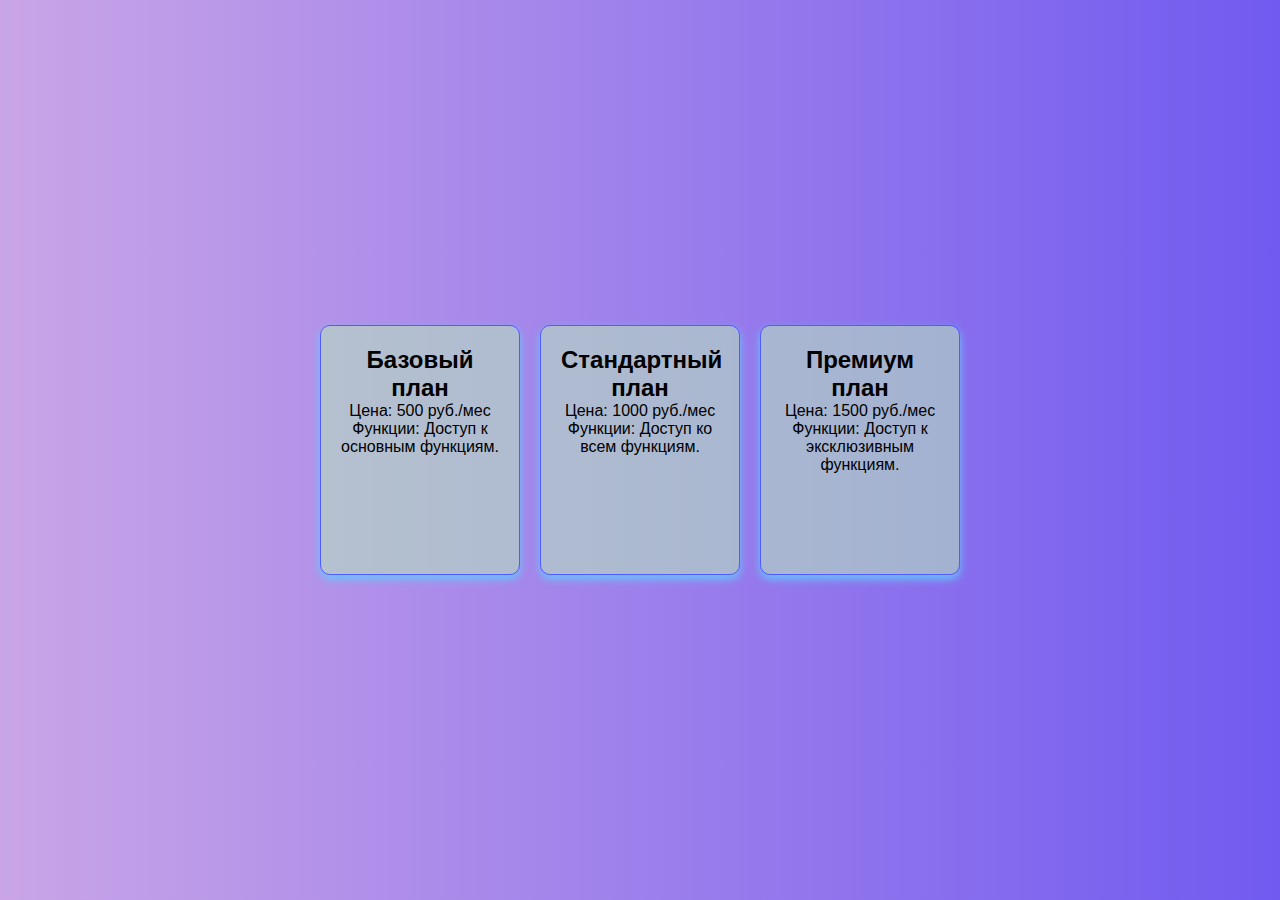
<file: dz5/index.html>
<!DOCTYPE html>
<html lang="ru">
<head>
    <meta charset="UTF-8">
    <meta name="viewport" content="width=device-width, initial-scale=1.0">
    <title>Выбор плана подписки</title>
    <link rel="stylesheet" href="style.css">
</head>
<body>
    <div class="container">
        <div class="subscription-plan basic">
            <h2>Базовый план</h2>
            <p1>Цена: 500 руб./мес</p1>
            <p>Функции: Доступ к основным функциям.</p>
        </div>
        <div class="subscription-plan standard">
            <h2>Стандартный план</h2>
            <p1>Цена: 1000 руб./мес</p1>
            <p>Функции: Доступ ко всем функциям.</p>
        </div>
        <div class="subscription-plan premium">
            <h2>Премиум план</h2>
            <p1>Цена: 1500 руб./мес</p1>
            <p>Функции: Доступ к эксклюзивным функциям.</p>
        </div>
    </div>
</body>
</html>
</file>
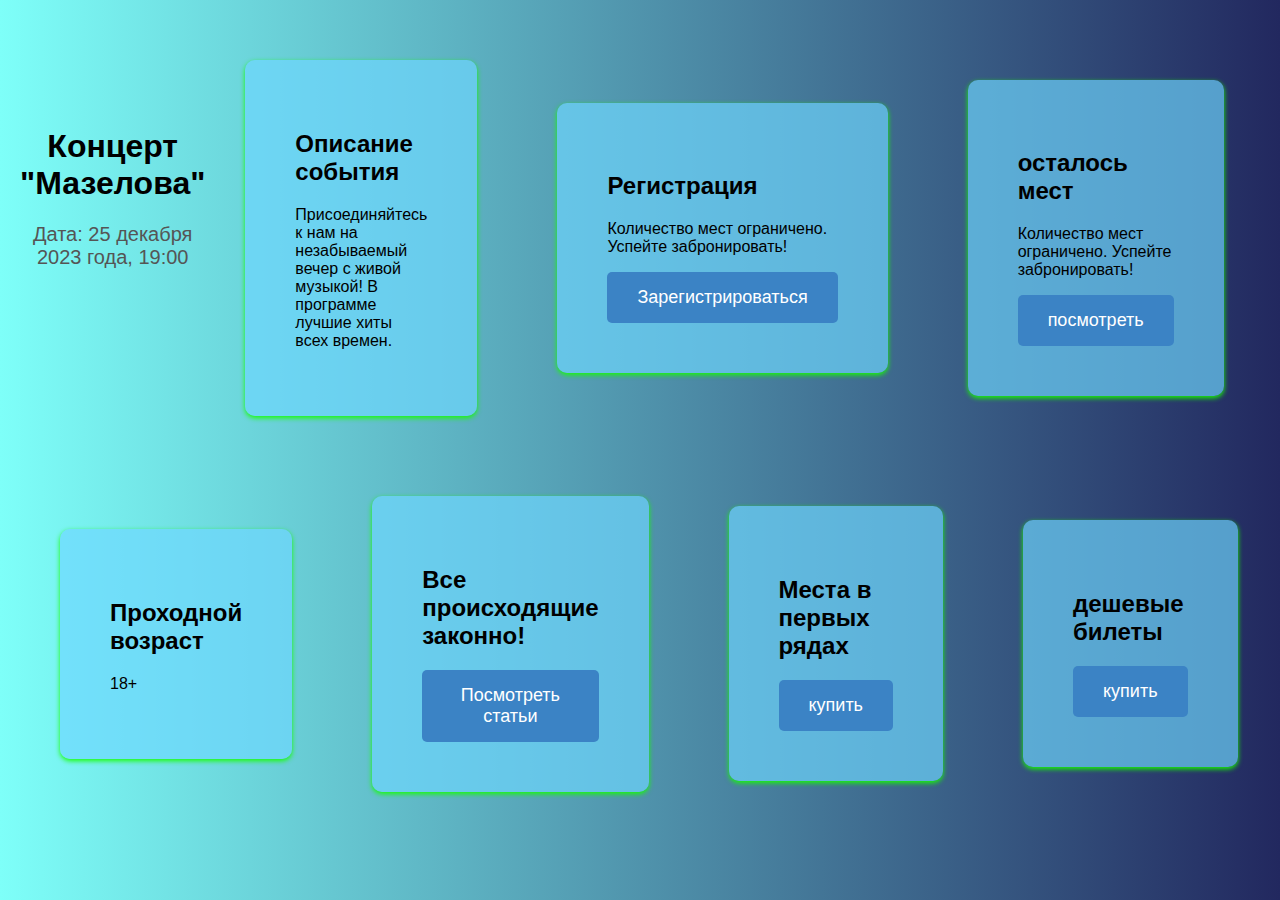
<file: dz6/index.html>
<!DOCTYPE html>
<html lang="ru">
<head>
    <meta charset="UTF-8">
    <meta name="viewport" content="width=device-width, initial-scale=1.0">
    <title>Информация о событии</title>
    <link rel="stylesheet" href="style.css">
</head>
<body>
    <div class="container">
        <header class="header">
            <h1>Концерт "Мазелова"</h1>
            <p class="date-time">Дата: 25 декабря 2023 года, 19:00</p>
        </header>
        <section class="description">
            <h2>Описание события</h2>
            <p>Присоединяйтесь к нам на незабываемый вечер с живой музыкой! В программе лучшие хиты всех времен.</p>
        </section>
        <section class="registration">
            <h2>Регистрация</h2>
            <p>Количество мест ограничено. Успейте забронировать!</p>
            <button class="register-button">Зарегистрироваться</button>
        </section>
        <section class="registration">
            <h2>осталось мест</h2>
            <p>Количество мест ограничено. Успейте забронировать!</p>
            <button class="register-button">посмотреть
            </button>
        </section>
        <section class="registration">
            <h2>VIP места</h2>
            <p>Количество мест ограничено.</p>
            <button class="register-button">купить
            </button>
        </section>
        
        
        
    </div>
    <div class="container">
        <header class="header">
            <h1>                    </h1>
            <p class="date-time"></p>
        </header>
        <section class="description">
            <h2>Проходной возраст</h2>
            <p>18+</p>
        </section>
        <section class="registration">
            <h2>Все происходящие законно!</h2>
            <p></p>
            <button class="register-button">Посмотреть статьи</button>
        </section>
        <section class="registration">
            <h2>Места в первых рядах</h2>
            <p></p>
            <button class="register-button">купить
            </button>
        </section>
        <section class="registration">
            <h2>дешевые билеты</h2>
            <p></p>
            <button class="register-button">купить
            </button>
        </section>
        
        
        
    </div>
</body>
</html>
</file>
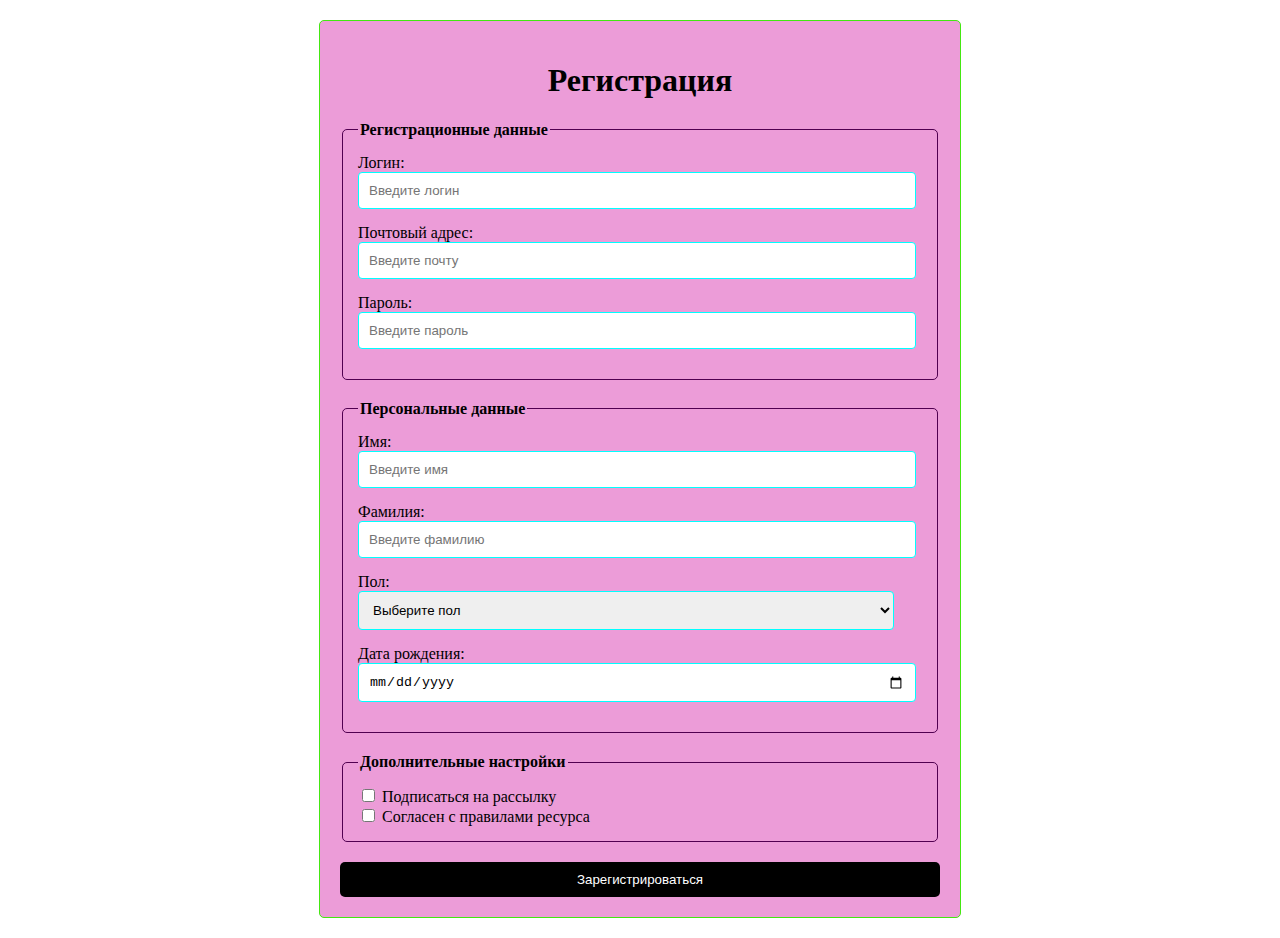
<file: dz8-3/index.html>
<!DOCTYPE html>
<html lang="ru">
<head>
    <meta charset="UTF-8">
    <meta name="viewport" content="width=device-width, initial-scale=1.0">
    <title>Форма регистрации</title>
    <link rel="stylesheet" href="style.css">
</head>
<body>
    <div class="container">
        <h1>Регистрация</h1>
        <form action="#" method="post">
            <fieldset>
                <legend>Регистрационные данные</legend>
                <label for="username">Логин:</label>
                <input type="text" id="username" name="username" required placeholder="Введите логин">

                <label for="email">Почтовый адрес:</label>
                <input type="email" id="email" name="email" required placeholder="Введите почту">

                <label for="password">Пароль:</label>
                <input type="password" id="password" name="password" required placeholder="Введите пароль">
            </fieldset>

            <fieldset>
                <legend>Персональные данные</legend>
                <label for="first-name">Имя:</label>
                <input type="text" id="first-name" name="first-name" required placeholder="Введите имя">

                <label for="last-name">Фамилия:</label>
                <input type="text" id="last-name" name="last-name" required placeholder="Введите фамилию">

                <label for="gender">Пол:</label>
                <select id="gender" name="gender" required>
                    <option value="">Выберите пол</option>
                    <option value="male">Мужской</option>
                    <option value="female">Женский</option>
                    <option value="other">Другой</option>
                </select>

                <label for="dob">Дата рождения:</label>
                <input type="date" id="dob" name="dob" required>
            </fieldset>

            <fieldset>
                <legend>Дополнительные настройки</legend>
                <label>
                    <input type="checkbox" name="newsletter"> Подписаться на рассылку
                </label>
                <br>
                <label>
                    <input type="checkbox" name="terms" required> Согласен с правилами ресурса
                </label>
            </fieldset>

            <button type="submit">Зарегистрироваться</button>
        </form>
    </div>
</body>
</html>
</file>
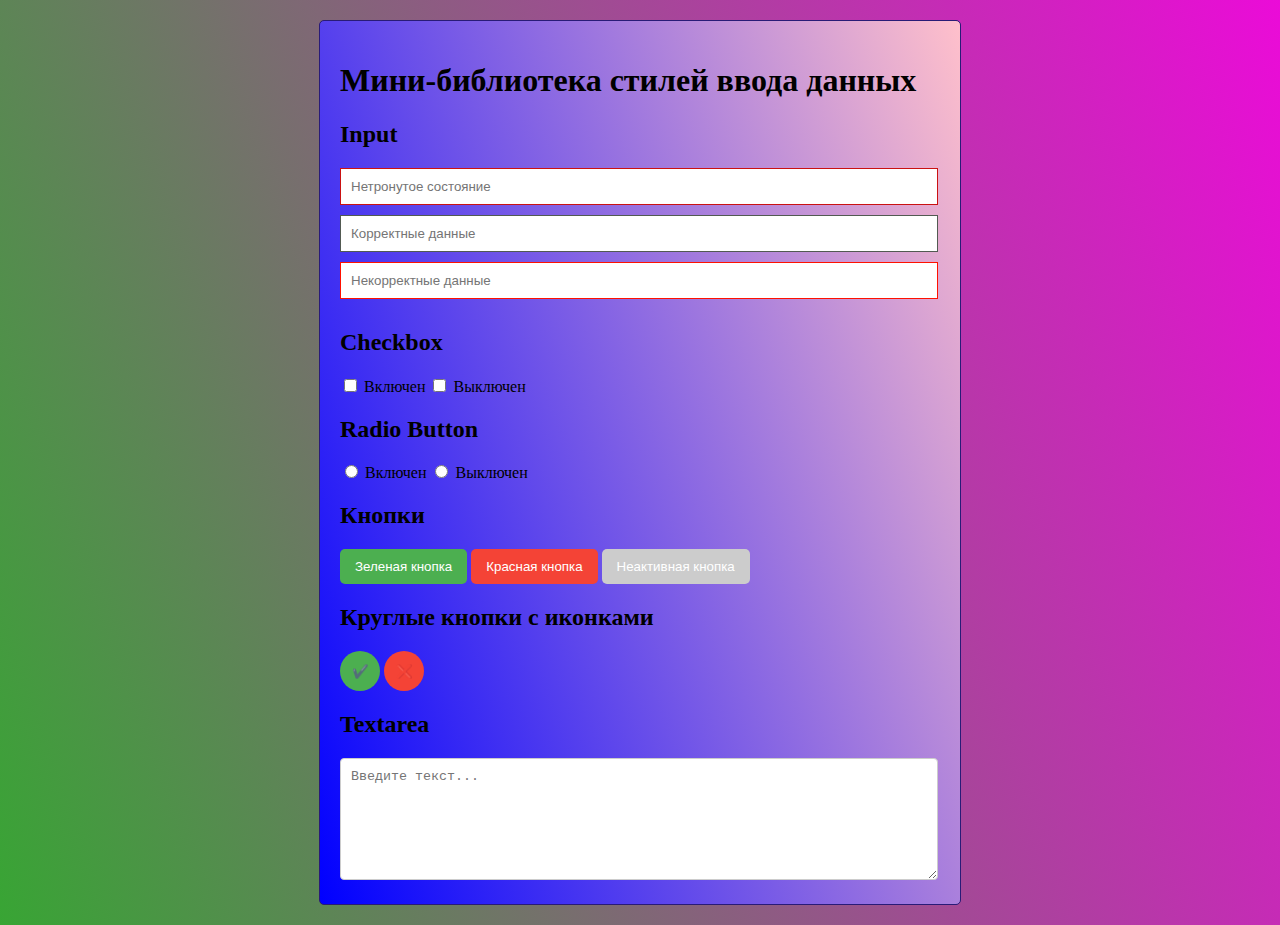
<file: dz8/index.html>
<!DOCTYPE html>
<html lang="ru">
<head>
    <meta charset="UTF-8">
    <meta name="viewport" content="width=device-width, initial-scale=1.0">
    <title>Мини-библиотека стилей ввода данных</title>
    <link rel="stylesheet" href="style.css">
</head>
<body>
    <div class="container">
        <h1>Мини-библиотека стилей ввода данных</h1>

        <h2>Input</h2>
        <input type="text" class="input-default" placeholder="Нетронутое состояние">
        <input type="text" class="input-valid" placeholder="Корректные данные">
        <input type="text" class="input-invalid" placeholder="Некорректные данные">

        <h2>Checkbox</h2>
        <label>
            <input type="checkbox" class="checkbox-checked"> Включен
        </label>
        <label>
            <input type="checkbox" class="checkbox-unchecked"> Выключен
        </label>

        <h2>Radio Button</h2>
        <label>
            <input type="radio" name="radio" class="radio-checked"> Включен
        </label>
        <label>
            <input type="radio" name="radio" class="radio-unchecked"> Выключен
        </label>

        <h2>Кнопки</h2>
        <button class="btn-green">Зеленая кнопка</button>
        <button class="btn-red">Красная кнопка</button>
        <button class="btn-disabled" disabled>Неактивная кнопка</button>

        <h2>Круглые кнопки с иконками</h2>
        <button class="btn-circle-green"><span>✔️</span></button>
        <button class="btn-circle-red"><span>❌</span></button>

        <h2>Textarea</h2>
        <textarea class="textarea-default" placeholder="Введите текст..."></textarea>
    </div>
</body>
</html>
</file>
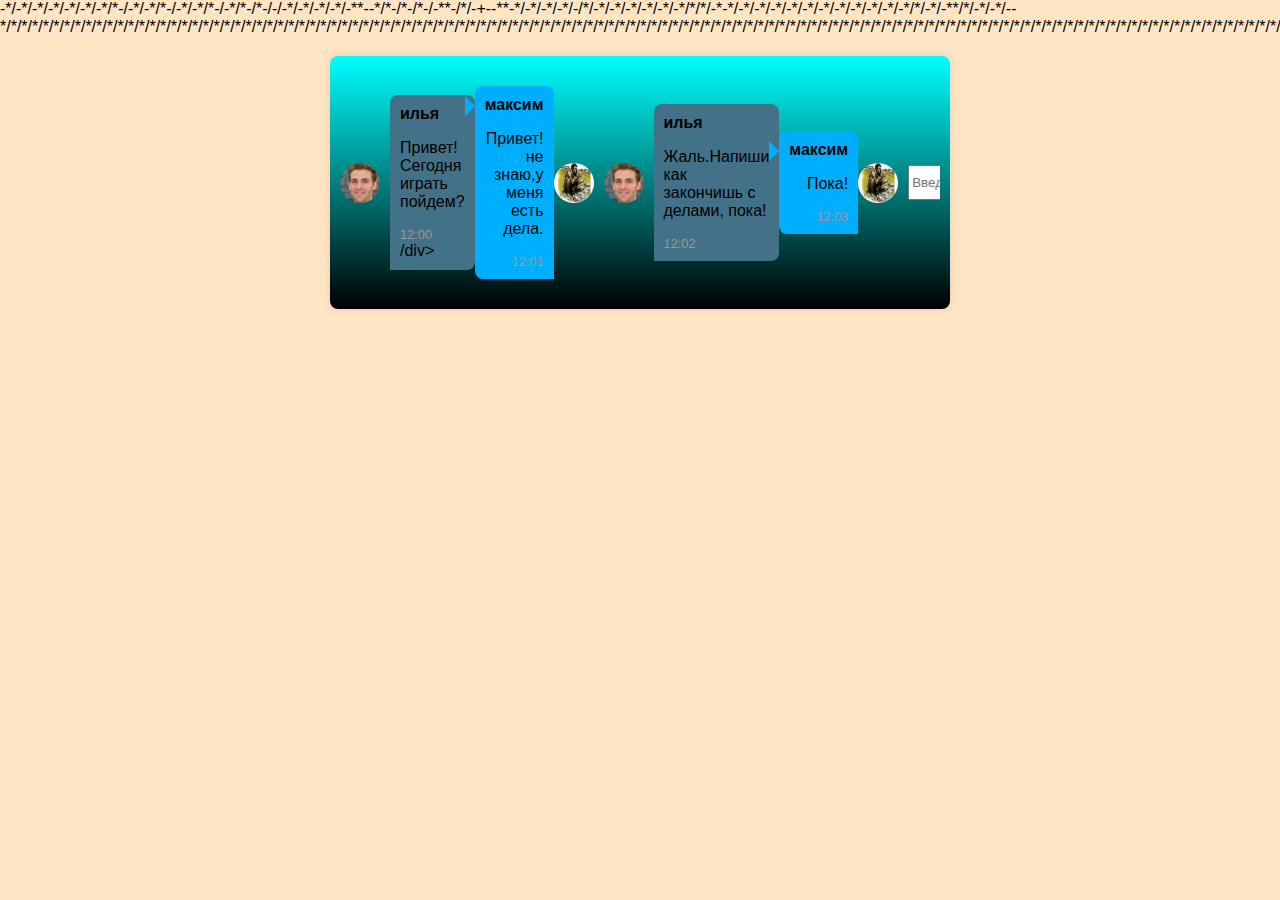
<file: dzzz7/index.html>
-*/-*/-*/-*/-*/-*/-*/*-/-*/-*/*-/-*/-*/*-/-*/*-/*-/-/-*/-*/-*/-*/-**--*/*-/*-/*-/-**-/*/-+--**-*/-*/-*/-*/-/*/-*/-*/-*/-*/-*/-*/*/*/-*-*/-*/-*/-*/-*/-*/-*/-*/-*/-*/-*/-*/*/-*/-**/*/-*/-*/--*/*/*/*/*/*/*/*/*/*/*/*/*/*/*/*/*/*/*/*/*/*/*/*/*/*/*/*/*/*/*/*/*/*/*/*/*/*/*/*/*/*/*/*/*/*/*/*/*/*/*/*/*/*/*/*/*/*/*/*/*/*/*/*/*/*/*/*/*/*/*/*/*/*/*/*/*/*/*/*/*/*/*/*/*/*/*/*/*/*/*/*/*/*/*/*/*/*/*/*/*/*/*/*/*/*/*/*/*/*/*/*/*/*/*/*/*/*/*/*/*/*/*/*/*/*/*/*/*/*/*/*/*/*/*/*/*/*/*/*/*/*/*/*/*/*/*/*/*/*/*/*/*/*/*/*/*/*/*/*/*/*/*/*/*/*/*/*/*/*/*/*/*/*/*/*/*/*/*/*/*/*/*/*/*/*/*/*/*/*/*/*/*/*/*/*/*/*/*/*/*/*/*/*/*/*/*/*/*/*/*/*/*/*/*/*/*/*/*/*/*/*/*/*/*/*/*/*/*/*/*/*/*/*/*/*/*/*/*/*/*/*/*/*/*/*/*/*/*/*/*/*/*/*/*/*/*/*/*/*/*/*/*/*/*/*/*/*/*/*/*/*/*/*/*/*/*/*/*/*/*/*/*/*/*/*/*/*/*/*/*/*/*/*/*/*/*/*/*/*/*/*/*/*/*/*/*/*/*/*/*/*/*/*/*/*/*/*/*/*/*/*/*/*/*/*/*/*/*/*/*/*/*/*/*/*/*/*/*/*/*/*/*/*/*/*/*/*/*/*/*/*/*/*/*/*/*/*/*/*/*/*/*/*/*/*/*/*/*/*/*/*/*/*/*/*/*/*/*/*/*/*/*/*/*/***-<!DOCTYPE html>
<html lang="ru">
<head>
    <meta charset="UTF-8">
    <meta name="viewport" content="width=device-width, initial-scale=1.0">
    <link rel="stylesheet" href="style.css">
    <title>Чат</title>
</head>

<body>
    <div class="chat-container">
        <div class="messages" id="messages">
            <div class="message left">
                <img src="avatar1.jpg" alt="Аватар пользователя 1" class="avatar">
                <div class="message-content">
                    <span class="username">илья</span>
                    <p>Привет! Сегодня играть пойдем?</p>
                    <span class="timestamp">12:00</span>
               /div>
            </div>

            <div class="message right">
                <img src="avatar2.jpg" alt="Аватар пользователя 2" class="avatar">
                <div class="message-content">
                    <span class="username">максим</span>
                    <p>Привет! не знаю,у меня есть дела.</p>
                    <span class="timestamp">12:01</span>
                </div>
            </div>

            <div class="message left">
                <img src="avatar1.jpg" alt="Аватар пользователя 1" class="avatar">
                <div class="message-content">
                    <span class="username">илья</span>
                    <p>Жаль.Напиши как закончишь с делами, пока!</p>
                    <span class="timestamp">12:02</span>
                </div>
            </div>

            <div class="message right">
                <img src="avatar2.jpg" alt="Аватар пользователя 2" class="avatar">
                <div class="message-content">
                    <span class="username">максим</span>
                    <p>Пока!</p>                    <span class="timestamp">12:03</span>
            </div>
        </div>
        <div class="input-container">
            <input type="text" placeholder="Введите сообщение..." class="message-input">
            <button class="send-button">Отправить</button>
        </div>        
    </div>

    <script src="script.js"></script>
    <script>
        // Прокрутка вниз при загрузке
        const messagesContainer = document.getElementById('messages');
        messagesContainer.scrollTop = messagesContainer.scrollHeight;
    </script>
</body>
</html>
</file>
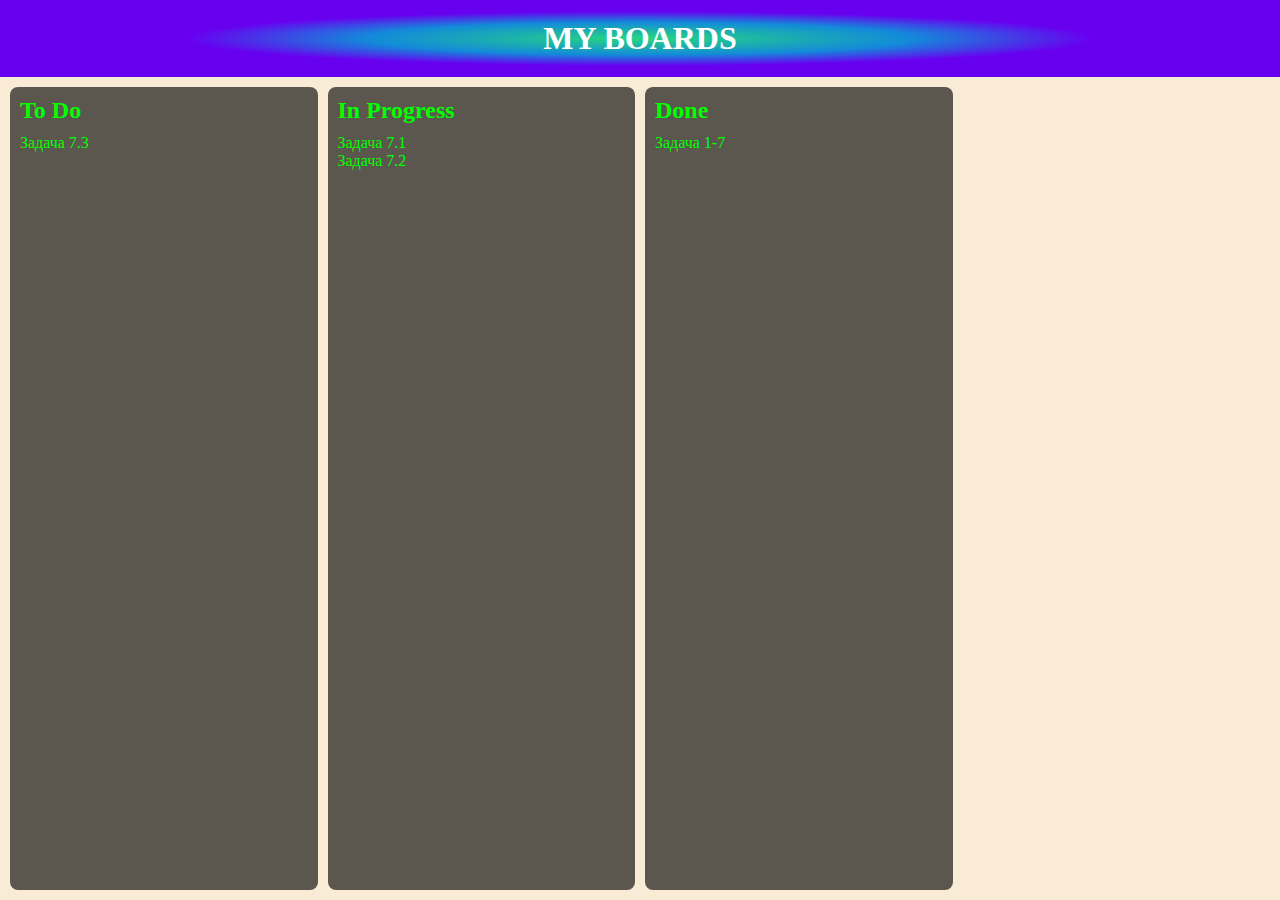
<file: finalka/index.html>
<!DOCTYPE html>
<html lang="ru">
<head>
    <meta charset="UTF-8">
    <meta name="viewport" content="width=device-width, initial-scale=1.0">
    <title>Доски задач</title>
    <link rel="stylesheet" href="style.css">
</head>
<body>
    <div class="container">
        <header class="header">
            <h1>MY BOARDS</h1>
        </header>
        <div class="boards-container">
            <div class="board">
                <h2>To Do</h2>
                <ul>
                    <li>Задача 7.3</li>
                    
                </ul>
            </div>
            <div class="board">
                <h2>In Progress</h2>
                <ul>
                    <li>Задача 7.1</li>
                    <li>Задача 7.2</li>
                </ul>
            </div>
            <div class="board">
                <h2>Done</h2>
                <ul>
                    <li>Задача 1-7</li>
                </ul>
            </div>
            <!-- Добавьте больше досок по необходимости -->
        </div>
    </div>
</body>
</html>
</file>
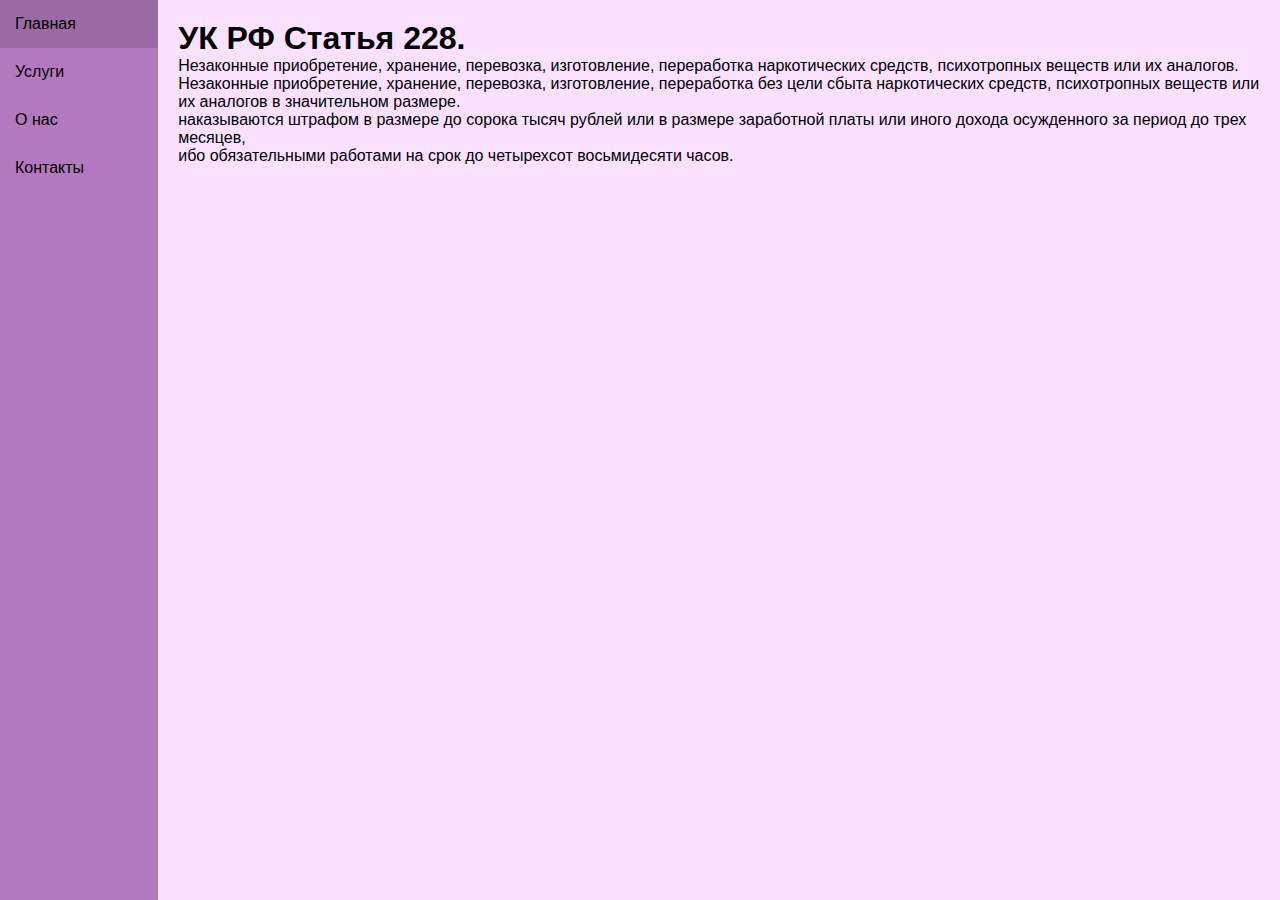
<file: guligulianzu/index.html>
<!DOCTYPE html>
<html lang="ru">
<head>
    <meta charset="UTF-8">
    <meta name="viewport" content="width=device-width, initial-scale=1.0">
    <title>Боковое меню</title>
    <link rel="stylesheet" href="style.css">
</head>
<body>
    <div class="sidebar">
        <ul class="menu">
            <li>Главная</li>
            <li>Услуги</li>
            <li>О нас</li>
            <li>Контакты</li>
        </ul>
    </div>
    <div class="content">
        <h1>УК РФ Статья 228.</h1>
        <p></p>
        <p></p>
        <p></p> <!-- Добавьте больше текста для демонстрации прокрутки -->
        <p>Незаконные приобретение, хранение, перевозка, изготовление, переработка наркотических средств, психотропных веществ или их аналогов.</p>
        <p>Незаконные приобретение, хранение, перевозка, изготовление, переработка без цели сбыта наркотических средств, психотропных веществ или их аналогов в значительном размере.</p>
        <p>наказываются штрафом в размере до сорока тысяч рублей или в размере заработной платы или иного дохода осужденного за период до трех месяцев,</p>
        <p>ибо обязательными работами на срок до четырехсот восьмидесяти часов.</p>
    </div>
</body>
</html>
</file>
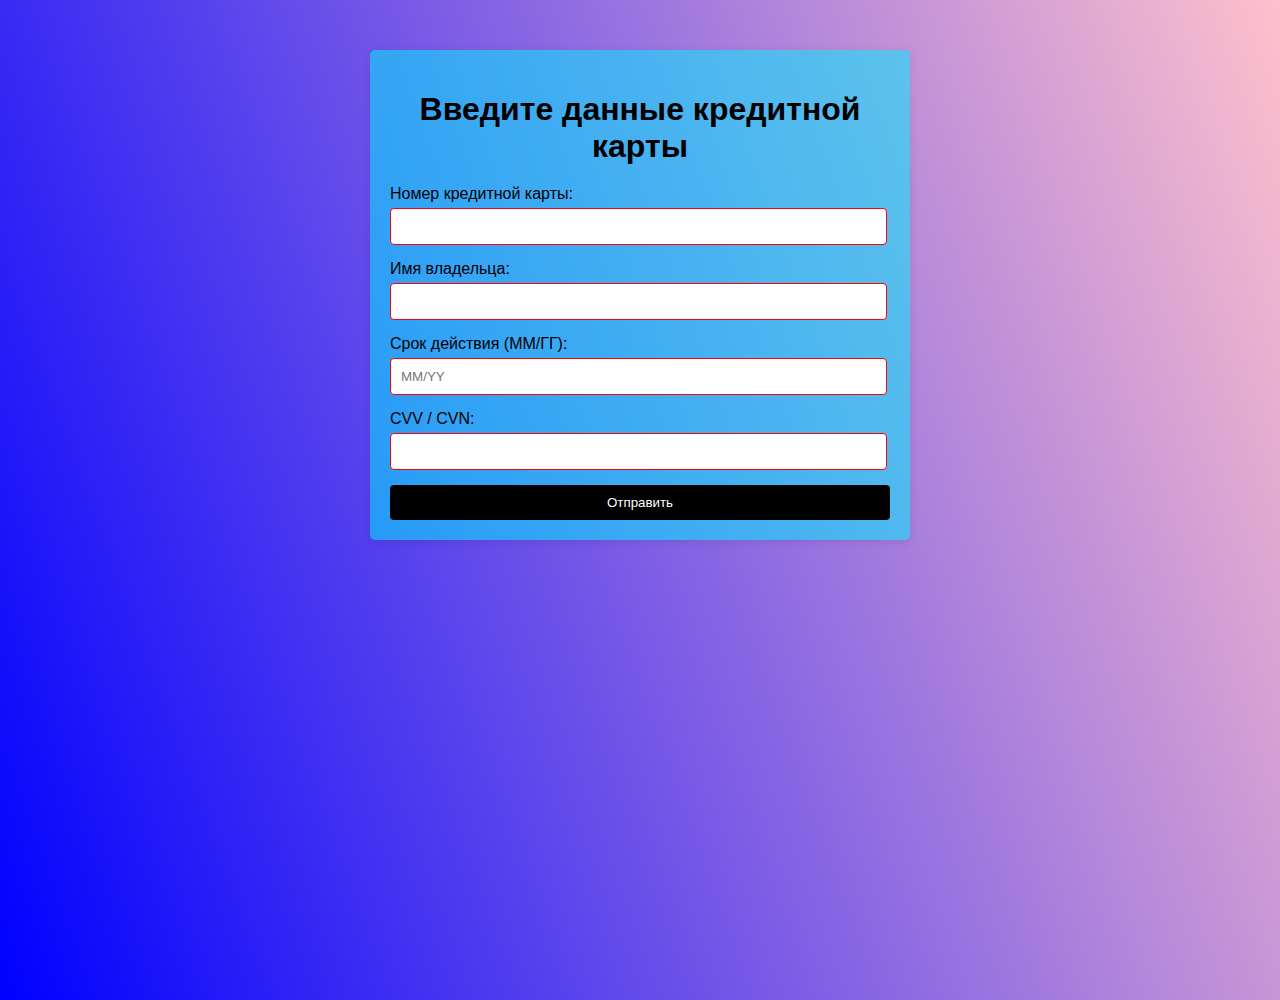
<file: jsetuh/index.html>
<!DOCTYPE html>
<html lang="ru">
<head>
    <meta charset="UTF-8">
    <meta name="viewport" content="width=device-width, initial-scale=1.0">
    <title>Форма ввода кредитной карты</title>
    <link rel="stylesheet" href="style.css">
</head>
<body>
    <div class="container">
        <h1>Введите данные кредитной карты</h1>
        <form action="#" method="post">
            <div class="form-group">
                <label for="card-number">Номер кредитной карты:</label>
                <input type="text" id="card-number" name="card-number" required>
            </div>
            <div class="form-group">
                <label for="cardholder-name">Имя владельца:</label>
                <input type="text" id="cardholder-name" name="cardholder-name" required>
            </div>
            <div class="form-group">
                <label for="expiration-date">Срок действия (ММ/ГГ):</label>
                <input type="text" id="expiration-date" name="expiration-date" placeholder="MM/YY" required>
            </div>
            <div class="form-group">
                <label for="cvv">CVV / CVN:</label>
                <input type="text" id="cvv" name="cvv" required>
            </div>
            <button type="submit">Отправить</button>
        </form>
    </div>
</body>
</html>
</file>
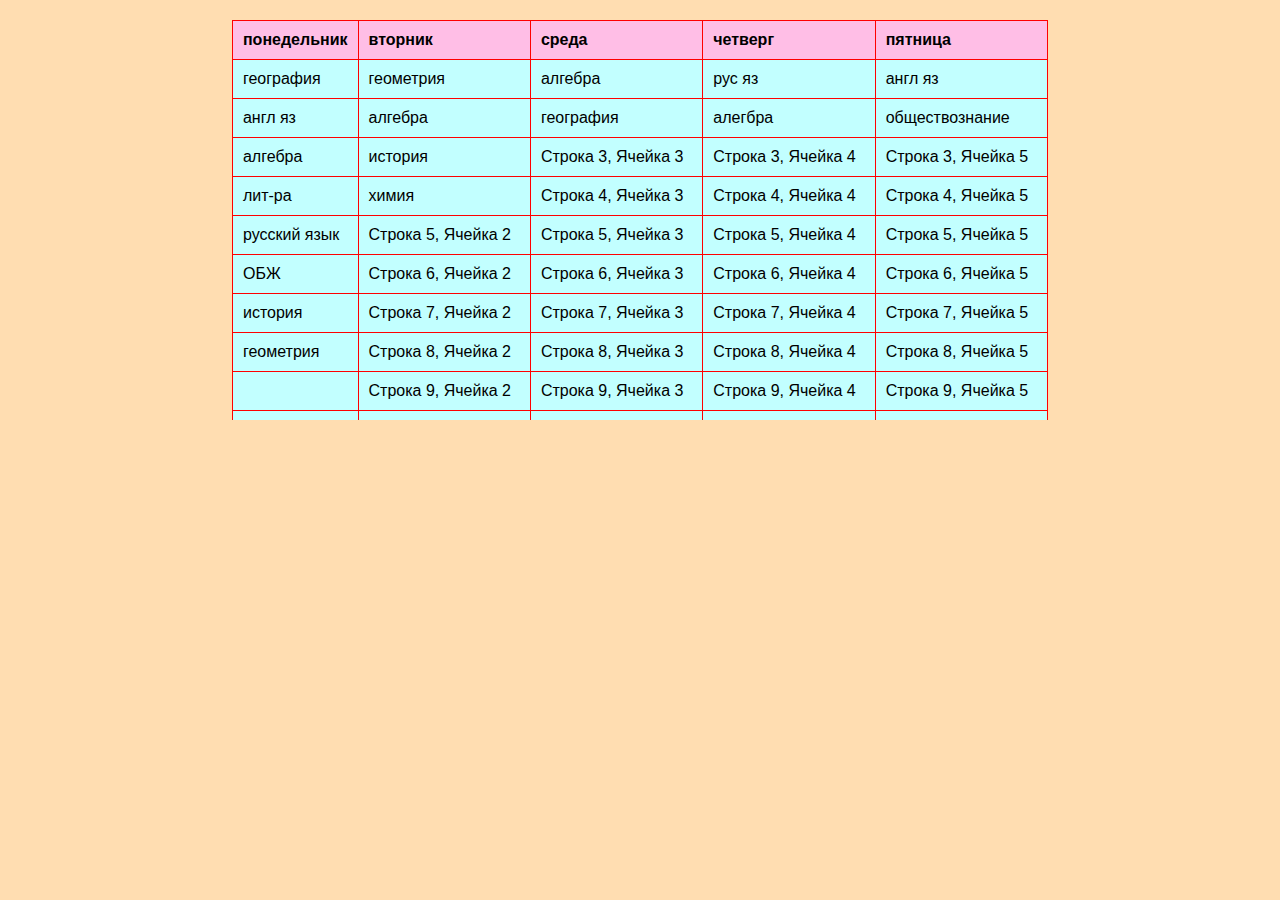
<file: linganguli/index.html>
<!DOCTYPE html>
<html lang="ru">
<head>
    <meta charset="UTF-8">
    <meta name="viewport" content="width=device-width, initial-scale=1.0">
    <title>Таблица с закрепленными заголовками и столбцами</title>
    <link rel="stylesheet" href="style.css">
</head>
<body>
    <div class="table-container">
        <table>
            <thead>
                <tr>
                    <th>понедельник</th>
                    <th>вторник</th>
                    <th>среда</th>
                    <th>четверг</th>
                    <th>пятница</th>
                </tr>
            </thead>
            <tbody>
                <!-- Генерация строк для примера -->
                <!-- Повторите строки для демонстрации прокрутки -->
                <tr>
                    <td>география </td>
                    <td>геометрия </td>
                    <td>алгебра</td>
                    <td>рус яз </td>
                    <td>англ яз </td>
                </tr>
                <tr>
                    <td>англ яз </td>
                    <td> алгебра</td>
                    <td>география</td>
                    <td>алегбра</td>
                    <td>обществознание</td>
                </tr>
                <!-- Добавьте больше строк по необходимости -->
                <!-- Пример для демонстрации прокрутки -->
                <tr><td>алгебра </td><td>история</td><td>Строка 3, Ячейка 3</td><td>Строка 3, Ячейка 4</td><td>Строка 3, Ячейка 5</td></tr>
                <tr><td>лит-ра  </td><td>химия</td><td>Строка 4, Ячейка 3</td><td>Строка 4, Ячейка 4</td><td>Строка 4, Ячейка 5</td></tr>
                <tr><td>русский язык </td><td>Строка 5, Ячейка 2</td><td>Строка 5, Ячейка 3</td><td>Строка 5, Ячейка 4</td><td>Строка 5, Ячейка 5</td></tr>
                <tr><td>ОБЖ </td><td>Строка 6, Ячейка 2</td><td>Строка 6, Ячейка 3</td><td>Строка 6, Ячейка 4</td><td>Строка 6, Ячейка 5</td></tr>
                <tr><td>история </td><td>Строка 7, Ячейка 2</td><td>Строка 7, Ячейка 3</td><td>Строка 7, Ячейка 4</td><td>Строка 7, Ячейка 5</td></tr>
                <tr><td>геометрия </td><td>Строка 8, Ячейка 2</td><td>Строка 8, Ячейка 3</td><td>Строка 8, Ячейка 4</td><td>Строка 8, Ячейка 5</td></tr>
                <tr><td> </td><td>Строка 9, Ячейка 2</td><td>Строка 9, Ячейка 3</td><td>Строка 9, Ячейка 4</td><td>Строка 9, Ячейка 5</td></tr>
                <tr><td></td><td>Строка 10, Ячейка 2</td><td>Строка 10, Ячейка 3</td><td>Строка 10, Ячейка 4</td><td>Строка 10, Ячейка 5</td></tr>
            </tbody>
        </table>
    </div>
</body>
</html>
</file>
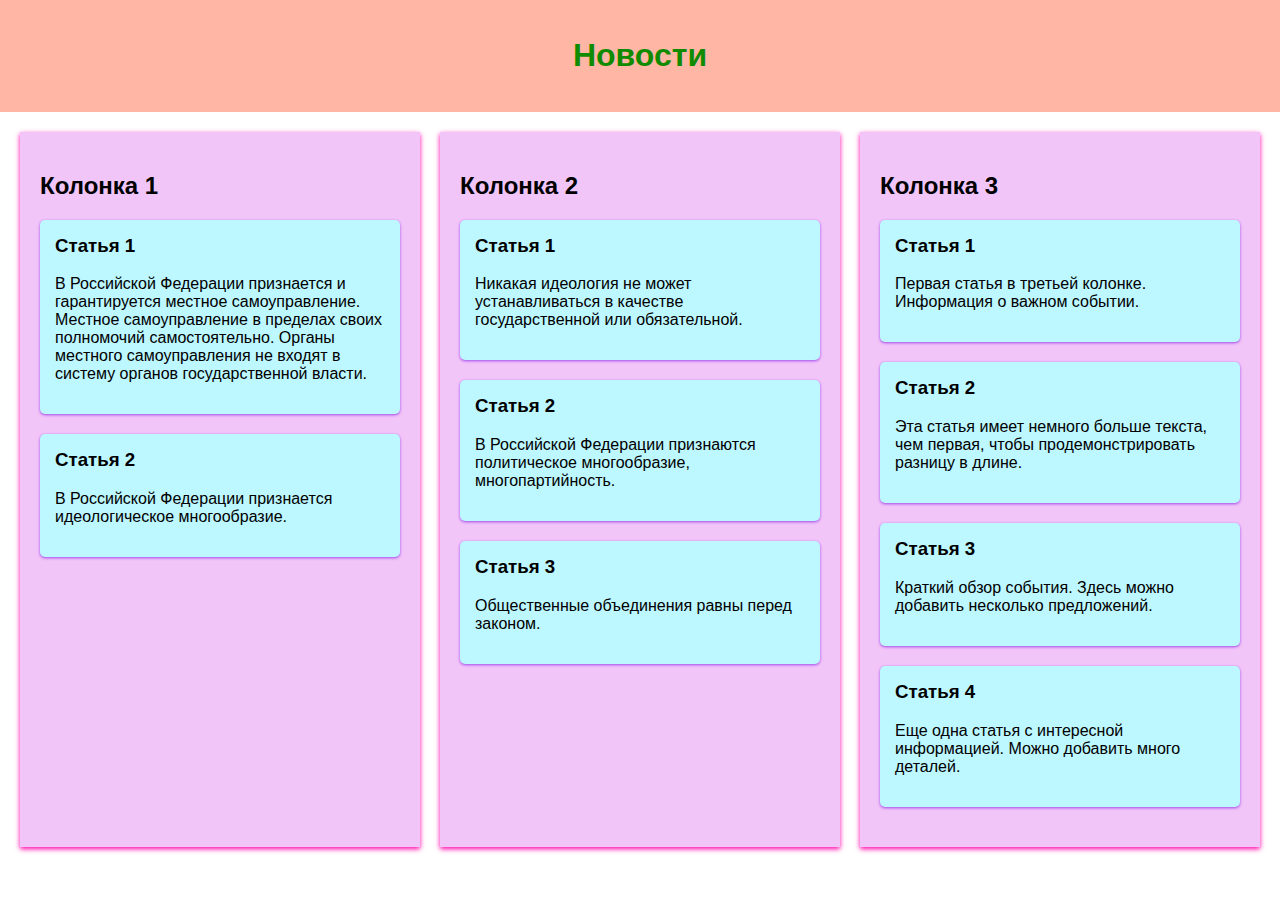
<file: vistrel/index.html>
<!DOCTYPE html>
<html lang="ru">
<head>
    <meta charset="UTF-8">
    <meta name="viewport" content="width=device-width, initial-scale=1.0">
    <link rel="stylesheet" href="style.css">
    <title>Новости</title>
</head>
<body>
    <header>
        <h1>Новости</h1>
    </header>
    <div class="container">
        <div class="column">
            <h2>Колонка 1</h2>
            <article>
                <h3>Статья 1</h3>
                <p>В Российской Федерации признается и гарантируется местное самоуправление. Местное самоуправление в пределах своих полномочий самостоятельно. Органы местного самоуправления не входят в систему органов государственной власти.</p>
            </article>
            <article>
                <h3>Статья 2</h3>
                <p>В Российской Федерации признается идеологическое многообразие.</p>
            </article>
        </div>
        <div class="column">
            <h2>Колонка 2</h2>
            <article>
                <h3>Статья 1</h3>
                <p>Никакая идеология не может устанавливаться в качестве государственной или обязательной.</p>
            </article>
            <article>
                <h3>Статья 2</h3>
                <p>В Российской Федерации признаются политическое многообразие, многопартийность.</p>
            </article>
            <article>
                <h3>Статья 3</h3>
                <p> Общественные объединения равны перед законом.</p>
            </article>
        </div>
        <div class="column">
            <h2>Колонка 3</h2>
            <article>
                <h3>Статья 1</h3>
                <p>Первая статья в третьей колонке. Информация о важном событии.</p>
            </article>
            <article>
                <h3>Статья 2</h3>
                <p>Эта статья имеет немного больше текста, чем первая, чтобы продемонстрировать разницу в длине.</p>
            </article>
            <article>
                <h3>Статья 3</h3>
                <p>Краткий обзор события. Здесь можно добавить несколько предложений.</p>
            </article>
            <article>
                <h3>Статья 4</h3>
                <p>Еще одна статья с интересной информацией. Можно добавить много деталей.</p>
            </article>
        </div>
    </div>
</body>
</html>
</file>
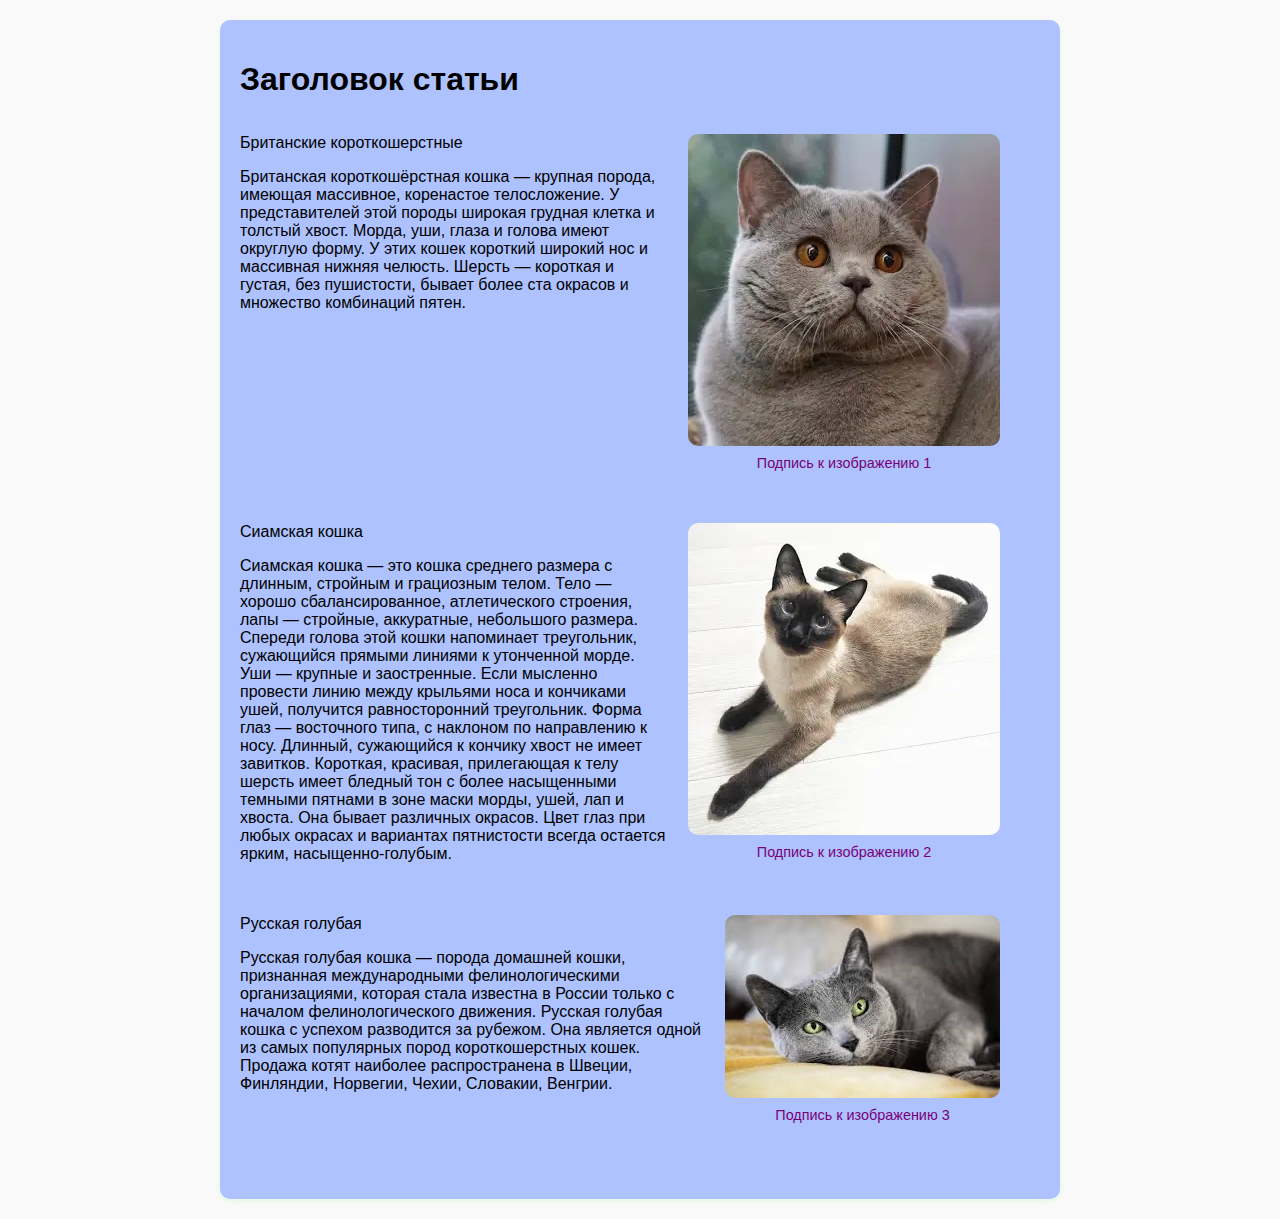
<file: вя6/index.html>
<!DOCTYPE html>
<html lang="ru">
<head>
    <meta charset="UTF-8">
    <meta name="viewport" content="width=device-width, initial-scale=1.0">
    <title>Статья с изображениями</title>
    <link rel="stylesheet" href="style.css">
</head>
<body>

<div class="container">
    <div class="article">
        <h1>Заголовок статьи</h1>
        <p></p>
        
        <div class="text-with-image">
            <div class="text-block">
                <p>Британские короткошерстные</p>
                <p>Британская короткошёрстная кошка — крупная порода, имеющая массивное, коренастое телосложение. У представителей этой породы широкая грудная клетка и толстый хвост. Морда, уши, глаза и голова имеют округлую форму. У этих кошек короткий широкий нос и массивная нижняя челюсть. Шерсть — короткая и густая, без пушистости, бывает более ста окрасов и множество комбинаций пятен.    </p>
            </div>
            <figure class="image-container">
                <img src="gav.jpg" alt="Описание изображения 1">
                <figcaption>Подпись к изображению 1</figcaption>
            </figure>
        </div>

        <div class="text-with-image">
            <div class="text-block">
                <p>Сиамская кошка</p>
                <p>Сиамская кошка — это кошка среднего размера с длинным, стройным и грациозным телом. Тело — хорошо сбалансированное, атлетического строения, лапы — стройные, аккуратные, небольшого размера. Спереди голова этой кошки напоминает треугольник, сужающийся прямыми линиями к утонченной морде. Уши — крупные и заостренные. Если мысленно провести линию между крыльями носа и кончиками ушей, получится равносторонний треугольник. Форма глаз — восточного типа, с наклоном по направлению к носу. Длинный, сужающийся к кончику хвост не имеет завитков. Короткая, красивая, прилегающая к телу шерсть имеет бледный тон с более насыщенными темными пятнами в зоне маски морды, ушей, лап и хвоста. Она бывает различных окрасов. Цвет глаз при любых окрасах и вариантах пятнистости всегда остается ярким, насыщенно-голубым.</p>
            </div>
            <figure class="image-container">
                <img src="miaw.jpg" alt="Описание изображения 2">
                <figcaption>Подпись к изображению 2</figcaption>
            </figure>
        </div>

        <div class="text-with-image">
            <div class="text-block">
                <p>Русская голубая</p>
                <p>Русская голубая кошка — порода домашней кошки, признанная международными фелинологическими организациями, которая стала известна в России только с началом фелинологического движения. Русская голубая кошка c успехом разводится за рубежом. Она является одной из самых популярных пород короткошерстных кошек. Продажа котят наиболее распространена в Швеции, Финляндии, Норвегии, Чехии, Словакии, Венгрии.</p>
                
            </div>
            <figure class="image-container">
                <img src="jurik.jpg" alt="Описание изображения 3">
                <figcaption>Подпись к изображению 3</figcaption>
            </figure>
        </div>
        
    </div>
</div>

</body>
</html>
</file>
<file: dz5/style.css>
* {
    box-sizing: border-box;
    margin: 0;
    padding: 0;
}

body {
    font-family: 'Lucida Sans', 'Lucida Sans Regular', 'Lucida Grande', 'Lucida Sans Unicode', Geneva, Verdana, sans-serif;
    display: flex;
    justify-content: center;
    align-items: center;
    height: 100vh;
    background-color: #6e6981a1;
}

.container {
    display: flex;
    gap: 20px; /* Пробел между блоками */
}

.subscription-plan {
    background-color: #b6e0bf9a;
    border: 1px solid #4c5eff;
    border-radius: 10px;
    padding: 20px;
    width: 200px; /* Начальная ширина блока */
    height: 250px; /* Начальная высота блока */
    text-align: center;
    transition: transform 0.3s; /* Плавное изменение размера */
    box-shadow: 0 4px 8px rgb(103, 199, 255);
}

.subscription-plan:hover {
    transform: scale(1.1); /* Увеличение размера блока при наведении */
}

body {
    background: #FF4E50;
    background: -webkit-linear-gradient(right, #ff00006c, #f9d52394);
    background: linear-gradient(to left, #715af0, #9d5cd38c);
  }

.p1 {
    color: rgb(255, 255, 255);
}
</file>
<file: dz6/style.css>
* {
    box-sizing: border-box;
}

body {
    font-family: Arial, sans-serif;
    margin: 0;
    padding: 0;
    background-color: #aae7ffab;
}

.container {
    display: flex;
    flex-direction: column; /* Начальное направление - столбец */
    align-items: center;
    padding: 20px;
}

.header {
    text-align: center;
    margin-bottom: 20px;
}

.description, .registration {
    background-color: #6fd6ffab;
    border-radius: 10px;
    padding: 50px;
    box-shadow: 0 2px 5px rgb(21, 255, 0);
    width: 100%;
    max-width: 600px; /* Максимальная ширина блока */
    margin: 40px;
}

h1 {
    font-size: 24px;
}

h2 {
    font-size: 20px;
}

.date-time {
    font-size: 18px;
    color: #555;
}

.register-button {
    background-color: #3b83c5;
    color: white;
    border: none;
    padding: 10px 20px;
    border-radius: 5px;
    cursor: pointer;
}

.register-button:hover {
    background-color: #0084ff;
}

/* Медиа-запросы для адаптивной верстки */
@media (min-width: 768px) {
    .container {
        flex-direction: row; /* Изменяем направление на строку */
        justify-content: space-between; /* Распределяем блоки по горизонтали */
    }

    .description, .registration {
        flex-basis: 48%; /* Задаем ширину блоков */
        margin-bottom: 0; /* Убираем нижний отступ */
    }

    h1 {
        font-size: 28px; /* Увеличиваем размер заголовка */
    }

    h2 {
        font-size: 22px; /* Увеличиваем размер подзаголовка */
    }

    .date-time {
        font-size: 20px; /* Увеличиваем размер даты и времени */
    }
}

@media (min-width: 1024px) {
    .header {
        margin-bottom: 40px; /* Увеличиваем отступ между заголовком и описанием */
    }

    h1 {
        font-size: 32px; /* Еще больше увеличиваем размер заголовка */
    }

    h2 {
        font-size: 24px; /* Еще больше увеличиваем размер подзаголовка */
    }

    .register-button {
        padding: 15px 30px; /* Увеличиваем размеры кнопки */
        font-size: 18px; /* Увеличиваем размер шрифта кнопки */
    }
}

body {
    background: #FF4E50;
    background: -webkit-linear-gradient(right, #ff00006c, #f9d52394);
    background: linear-gradient(to left, #22285f, #7efff9);
  }
</file>
<file: dz8-3/style.css>
/* Общие стили для контейнера */
.container {
    max-width: 600px;
    margin: 20px auto;
    padding: 20px;
    border: 1px solid #43e711;
    border-radius: 5px;
    background-color: #d114a26b;
}

/* Стили для заголовка */
h1 {
    text-align: center;
}

/* Стили для формы */
form {
    display: flex;
    flex-direction: column;
}

/* Стили для fieldset */
fieldset {
    border: 1px solid #500050;
    border-radius: 5px;
    margin-bottom: 20px;
    padding: 15px;
}

legend {
    font-weight: bold;
}

/* Стили для label */
label {
    margin-bottom: 5px;
}

/* Стили для input и select */
input[type="text"],
input[type="email"],
input[type="password"],
input[type="date"],
select {
    padding: 10px;
    border: 1px solid #00ffff;
    border-radius: 4px;
    margin-bottom: 15px;
    width: 95%;
}

/* Стили для кнопки */
button {
    background-color: #000000; /* Зеленая кнопка */
    color: rgb(255, 255, 255);
    padding: 10px 15px;
    border: none;
    border-radius: 5px;
    cursor: pointer;
}

button:hover {
    background-color: #222222; /* При наведении */
}

/* Адаптивность */
@media (max-width: 1024px) {
    .container {
        padding: 15px; /* Уменьшение отступов на больших экранах */
    }

    input[type="text"],
    input[type="email"],
    input[type="password"],
    input[type="date"],
    select,
    button {
        font-size: 16px; /* Увеличение шрифта на больших экранах */
    }
}

@media (max-width: 768px) {
    .container {
        padding: 10px; /* Уменьшение отступов на средних экранах */
    }

    input[type="text"],
    input[type="email"],
    input[type="password"],
    input[type="date"],
    select,
    button {
        font-size: 15px; /* Уменьшение шрифта на средних экранах */
    }
}

@media (max-width: 600px) {
    .container {
        padding: 10px; /* Уменьшение отступов на маленьких экранах */
    }

    input[type="text"],
    input[type="email"],
    input[type="password"],
    input[type="date"],
    select,
    button {
        font-size: 14px; /* Уменьшение шрифта на маленьких экранах */
    }
}
</file>
<file: dz8/style.css>
/* Общие стили для контейнера */
.container {
    max-width: 600px;
    background: linear-gradient(70deg, blue, pink); 
    margin: 20px auto;
    padding: 20px;
    border: 1px solid #291b77;
    border-radius: 5px;
    background-color: #4400838e;
}

/* Стили для input */
.input-default {
    border: 1px solid #ca1212;
    padding: 10px;
    width: 96%;
    margin-bottom: 10px;
}

.input-valid {
    border: 1px solid #525a52; /* Зеленый цвет для корректных данных */
    padding: 10px;
    width: 96%;
    margin-bottom: 10px;
}

.input-invalid {
    border: 1px solid #ff1100; /* Красный цвет для некорректных данных */
    padding: 10px;
    width: 96%;
    margin-bottom: 10px;
}

/* Стили для checkbox */
.checkbox-checked {
    accent-color: #4CAF50; /* Зеленый цвет для включенного состояния */
}

.checkbox-unchecked {
    accent-color: #F44336; /* Красный цвет для выключенного состояния */
}

/* Стили для radio button */
.radio-checked {
    accent-color: #4CAF50; /* Зеленый цвет для включенного состояния */
}

.radio-unchecked {
    accent-color: #F44336; /* Красный цвет для выключенного состояния */
}

/* Стили для кнопок */
.btn-green {
    background-color: #4CAF50; /* Зеленая кнопка */
    color: white;
    padding: 10px 15px;
    border: none;
    border-radius: 5px;
    cursor: pointer;
}

.btn-green:hover {
    background-color: #45a049; /* При наведении */
}

.btn-red {
    background-color: #F44336; /* Красная кнопка */
    color: white;
    padding: 10px 15px;
    border: none;
    border-radius: 5px;
    cursor: pointer;
}

.btn-red:hover {
    background-color: #e53935; /* При наведении */
}

.btn-disabled {
    background-color: #ccc; /* Неактивная кнопка */
    color: white;
    padding: 10px 15px;
    border: none;
    border-radius: 5px;
}

/* Стили для круглых кнопок с иконками */
.btn-circle-green {
    background-color: #4CAF50; /* Зеленая круглая кнопка */
    color: white;
    width: 40px;
    height: 40px;
    border-radius: 50%;
    border: none;
    cursor: pointer;
}

.btn-circle-red {
    background-color: #F44336; /* Красная круглая кнопка */
    color: white;
    width: 40px;
    height: 40px;
    border-radius: 50%;
    border: none;
    cursor: pointer;
}

/* Стили для textarea */
.textarea-default {
    width: 96%;
    height: 100px;
    padding: 10px;
    border-radius: 4px;
    border: 1px solid #ccc;
}

body {
    background: linear-gradient(70deg, rgb(56, 165, 52), rgb(235, 11, 216)); 
}
</file>
<file: dzzz7/style.css>
:root {
    --bg-color: #ffdeb2c7;
    --white: #525151;
    --left-bg: #437288;
    --right-bg: #00aeff;
    --text-color: #999;
    --avatar-size: 40px;
    --message-max-width: 70%;
}

body {
    font-family: Arial, sans-serif;
    margin: 0;
    padding: 0;
    background-color: var(--bg-color);
}

.chat-container {
    max-width: 600px;
    background: linear-gradient(to top, black, 20%, cyan);
    background: linear-gradient(to top, black, cyan);
    margin: 20px auto;
    padding: 10px;
    background-color: var(--white);
    border-radius: 8px;
    box-shadow: 0 0 10px rgba(0, 0, 0, 0.1);
}

.messages {
    max-height: 400px; 
    overflow-y: auto; 
}

.message {
    display: flex; /* Используем flexbox для размещения аватара и текста */
    align-items: center; /* Центрируем по вертикали */
    margin: 10px 0; /* Отступы между сообщениями */
}

@keyframes fadeIn {
    to {
        opacity: 1; 
    }
}

.message.left {
    flex-direction: row; 
}

.message.right {
    flex-direction: row-reverse; 
}

.avatar {
    width: 40px; /* Ширина аватара */
    height: 40px; /* Высота аватара */
    border-radius: 50%; /* Круглая форма аватара */
    margin-right: 10px; /* Отступ справа от аватара */
}

.message-content {
    max-width: var(--message-max-width); 
    padding: 10px; 
    position: relative; 
}

.message.left .message-content {
    background-color: var(--left-bg); 
    text-align: left; 
    border-radius: 8px 8px 8px 0; 
}

.message.right .message-content {
    background-color: var(--right-bg); 
    text-align: right; 
    border-radius: 8px 8px 0 8px; 
}

.message.left .message-content::after,
.message.right .message-content::after {
    content: '';
    position: absolute;
    top: 10px; 
    border-width: 10px;
    border-style: solid;
}

.message.left .message-content::after {
    left: -10px; 
    border-color: transparent var(--left-bg) transparent transparent; 
}

.message.right .message-content::after {
    right: -10px; 
    border-color: transparent transparent transparent var(--right-bg); 
}

.username {
    font-weight: bold; 
}

.timestamp {
    display: block; 
    font-size: 0.8em; 
    color: var(--text-color); 
}

/* Пример медиа-запроса для мобильных устройств */
@media (max-width: 600px) {
    .chat-container {
        padding: 5px;
        margin: 10px;
    }

    .message-content {
        max-width: 90%; /* Увеличение ширины сообщения на мобильных устройствах */
    }
}

.input-container {
    display: flex; /* Выравнивание поля ввода и кнопки */
}

.message-input {
    flex-grow: 1; /* Поле ввода занимает все доступное пространство */
}

.send-button {
    padding: 10px;
    background-color: var(--left-bg);
    border: none;
    border-radius: 4px;
    cursor: pointer;
    margin-left: 10px;
}
</file>
<file: finalka/style.css>
* {
    box-sizing: border-box;
    margin: 0;
    padding: 0;
}

html, body {
    height: 100%;
    width: 100%;
    background-color: antiquewhite;
}

.container {
    display: grid; /* Используем Grid для основного контейнера */
    grid-template-rows: auto 1fr; /* Заголовок занимает авто высоту, остальные элементы занимают оставшееся пространство */
    height: 100%;
}

.header {
    background-color: #d32626;
    background: radial-gradient(rgb(36, 212, 130) 10px, rgb(19, 138, 218) 30%, #6800f0 50%);
    color: rgb(255, 255, 255);
    text-align: center;
    padding: 20px;
    position: sticky; /* Фиксируем заголовок при прокрутке */
    top: 0;
    z-index: 1000; /* Убедимся, что заголовок поверх других элементов */
}

.boards-container {
    display: grid; /* Используем Grid для контейнера досок */
    grid-template-columns: repeat(auto-fill, minmax(300px, 1fr)); /* Автоматически заполняем колонки */
    gap: 10px; /* Отступ между досками */
    padding: 10px;
    overflow-y: auto; /* Вертикальный скролл для контейнера досок */
}

.board {
    background-color: #000000a2; /* Темно-серый цвет доски */
    color: rgb(2, 255, 2);
    padding: 10px;
    border-radius: 8px; /* Скругление углов */
    height: 100%; /* Высота доски будет зависеть от содержимого */
    overflow-y: auto; /* Вертикальный скролл для доски */
}

.board h2 {
    margin-bottom: 10px;
}

.board ul {
    list-style-type: none; /* Убираем маркеры списка */
}
</file>
<file: guligulianzu/style.css>
* {
    box-sizing: border-box;
    margin: 0;
    padding: 0;
}

body {
    font-family: Arial, sans-serif;
    display: flex;
    background-color: rgb(249, 225, 255);
}

.sidebar {
    width: 100px; /* Начальная ширина меню */
    height: 100vh; /* Высота меню на всю высоту окна */
    background-color: #b379be;
    overflow: hidden; /* Скрытие содержимого, выходящего за границы */
    transition: width 1s; /* Плавное изменение ширины */
}

.sidebar:hover {
    width: 200px; /* Полная ширина при наведении */
}

.menu {
    list-style-type: none;
    padding: 0;
}

.menu li {
    padding: 15px;
    color: rgb(0, 0, 0);
    cursor: pointer;
    transition: background-color 0.3s; /* Плавное изменение фона при наведении */
}

.menu li:hover {
    background-color:  #9b6aa5; /* Более темный фон при наведении на элемент меню */
}

.content {
    padding: 20px;
    flex-grow: 1; /* Занимает оставшееся пространство */
}
</file>
<file: jsetuh/style.css>
body {
    font-family: Arial, sans-serif;
    background: linear-gradient(70deg, blue, pink); 
    background-color: #e01616;
    margin: 0;
    padding: 0;
    height: 950px;
}

.container {
    max-width: 500px;
    margin: 50px auto;
    padding: 20px;
    background-color: rgba(0, 238, 255, 0.527);
    border-radius: 5px;
    box-shadow: 0 2px 10px rgba(0, 0, 0, 0.1);
}

h1 {
    text-align: center;
    margin-bottom: 20px;
}

.form-group {
    margin-bottom: 15px;
}

label {
    display: block;
    margin-bottom: 5px;
}

input[type="text"] {
    width: 95%;
    padding: 10px;
    border: 1px solid #ff0000;
    border-radius: 4px;
}

button {
    width: 100%;
    padding: 10px;
    background-color: #000000;
    color: rgb(255, 255, 255);
    border: none;
    border-radius: 4px;
    cursor: pointer;
}

button:hover {
    background-color: #218838;
}
</file>
<file: linganguli/style.css>
body {
    background-color: rgb(255, 221, 177);
    font-family: Arial, sans-serif;
    margin: 0;
    padding: 20px;
}

.table-container {
    overflow: auto; /* Возможность прокрутки */
    max-height: 400px; /* Ограничение высоты контейнера для прокрутки */
}

table {
    width: max-content; /* Ширина таблицы по содержимому */
    border-collapse: collapse;
    margin: auto;
}

th, td {
    border: 1px solid #ff0000;
    padding: 10px;
    text-align: left;
}

thead th {
    background-color: #ffbee6;
    position: sticky; /* Фиксация заголовков */
    top: 0; /* Прикрепление к верхней части контейнера */
    z-index: 10; /* Повышение уровня для отображения поверх содержимого */
}

tbody tr td:first-child {
    position: sticky; /* Фиксация первого столбца */
    left: 0; /* Прикрепление к левому краю контейнера */
    z-index: 5; /* Повышение уровня для отображения поверх содержимого */
}

td {
    background-color: rgb(194, 255, 255);
}
</file>
<file: vistrel/style.css>
body {
    font-family: Arial, sans-serif;
    margin: 0;
    padding: 0;
}

header {
    background-color: #ffb6a4;
    color: rgb(16, 139, 0);
    text-align: center;
    padding: 1em 0;
}

.container {
    display: flex;
    justify-content: space-between;
    padding: 20px;
}

.column {
    flex: 1; /* Колонки будут одинаковой ширины */
    margin: 0 10px; /* Отступ между колонками */
    background-color: #f2c5f8; /* Цвет фона для колонок */
    padding: 20px; /* Внутренний отступ */
    box-shadow: 0 2px 5px rgb(255, 0, 170); /* Тень для колонок */
}

.column:first-child {
    margin-left: 0; /* Убираем отступ слева для первой колонки */
}

.column:last-child {
    margin-right: 0; /* Убираем отступ справа для последней колонки */
}

article {
    margin-bottom: 20px; /* Отступ между статьями */
    padding: 15px; /* Внутренний отступ для статей */
    background-color: #bdf7ff; /* Цвет фона для статей */
    border-radius: 5px; /* Скругление углов */
    box-shadow: 0 1px 3px rgb(160, 68, 235); /* Тень для статей */
}

h3 {
    margin-top: 0; /* Убираем верхний отступ у заголовков статей */
}

/* Адаптивность */
@media (max-width: 768px) {
    .container {
        flex-direction: column; /* На узких экранах колонки становятся вертикальными */
    }
    
    .column {
        margin: 10px 0; /* Отступы для вертикального расположения */
    }
}
</file>
<file: вя6/style.css>
body {
    font-family: Arial, sans-serif;
    margin: 0;
    padding: 20px;
    background-color: #f9f9f9;
}

.container {
    max-width: 800px;
    margin: auto;
    background-color: #8eacffb7;
    border-radius: 10px;
    box-shadow: 0 2px 5px rgba(21, 255, 0, 0.1);
    padding: 20px;
}

h1 {
    font-size: 2em;
    margin-bottom: 20px;
}

.article {
    margin-bottom: 40px;
}

.text-with-image {
    display: flex;
    align-items: flex-start;
    margin-bottom: 20px;
}

.text-block {
    flex: 1; /* Занимает доступное пространство */
}

.image-container {
    text-align: center;
    margin-left: 20px; /* Отступ между текстом и изображением */
}

img {
    width: 100%;
    border-radius: 10px;
}

figcaption {
    margin-top: 5px;
    font-size: 0.9em;
    color: #790079;
}

/* Стили для мобильных устройств */
@media (max-width: 768px) {
    .text-with-image {
        flex-direction: column; /* Изменяем направление на вертикальное */
        align-items: center; /* Центрируем элементы */
    }

    .image-container {
        margin-left: 0; /* Убираем отступ */
        margin-top: 10px; /* Отступ сверху для изображения */
    }
}
</file>
